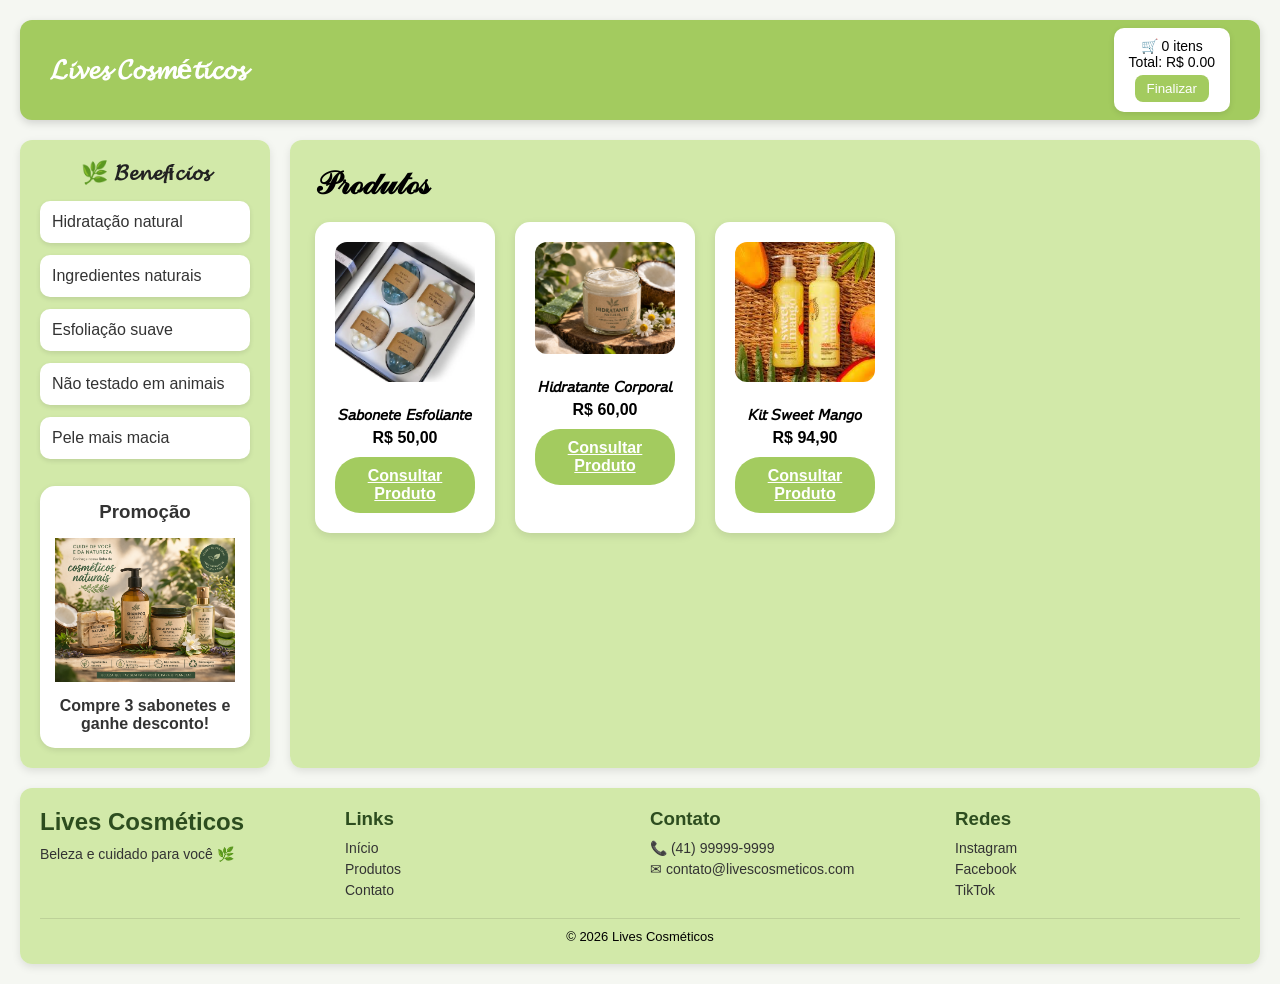
<file: av1--main/index.html>
<!DOCTYPE html>
<html lang="pt-br">

<head>
  <meta charset="UTF-8">
  <meta name="viewport" content="width=device-width, initial-scale=1.0">
  <title>Lives Cosméticos</title>
  <link rel="stylesheet" href="style.css">
</head>

<body>

<header class="haha0">

  <h1 class="logo">𝓛𝓲𝓿𝓮𝓼 𝓒𝓸𝓼𝓶é𝓽𝓲𝓬𝓸𝓼</h1>

  <div class="carrinho">
    🛒 <span id="contador">0</span> itens
    <br>
    Total: <span id="total">R$ 0.00</span>
    <br>
    <button onclick="finalizarCompra()" class="finalizar">
      Finalizar
    </button>
  </div>

</header>

<main class="haha1">

  <h1>𝒫𝓇ℴ𝒹𝓊𝓉ℴ𝓈</h1>

  <div class="produto">

    <div class="divv">
      <img src="imagen/sabonete.webp" alt="Sabonete esfoliante">
      <h3>𝘚𝘢𝘣𝘰𝘯𝘦𝘵𝘦 𝘌𝘴𝘧𝘰𝘭𝘪𝘢𝘯𝘵𝘦</h3>
      <p>R$ 50,00</p>
      <a href="sabonete_esfoliante.html" class="btn">Consultar Produto</a>
    </div>

    <div class="divv">
      <img src="imagen/hidratante.png" alt="Hidratante corporal">
      <h3>𝘏𝘪𝘥𝘳𝘢𝘵𝘢𝘯𝘵𝘦 𝘊𝘰𝘳𝘱𝘰𝘳𝘢𝘭</h3>
      <p>R$ 60,00</p>
      <a href="hidratante.html"  class="btn">Consultar Produto</a>
    </div>

     <div class="divv">
      <img src="imagen/kit.jpeg"web alt="kit sweet mango">
      <h3>𝘒𝘪𝘵 𝘚𝘸𝘦𝘦𝘵 𝘔𝘢𝘯𝘨𝘰</h3>
      <p>R$ 94,90</p>
      <a href="hidratante.html"  class="btn">Consultar Produto</a>
    </div>

  </div>

</main>

<aside class="haha2">

  <h2>🌿 𝓑𝓮𝓷𝓮𝓯í𝓬𝓲𝓸𝓼</h2>

  <ul class="beneficios">
    <li>Hidratação natural</li>
    <li>Ingredientes naturais</li>
    <li>Esfoliação suave</li>
    <li>Não testado em animais</li>
    <li>Pele mais macia</li>
  </ul>

  <div class="promo">
    <h3>Promoção</h3>
    <img src="imagen/combo promo.png" alt="Combo promoção">
    <p>Compre 3 sabonetes e ganhe desconto!</p>
  </div>

</aside>

<footer class="haha3">
  <div class="footer-container">

    <div class="footer-section">
      <h2>Lives Cosméticos</h2>
      <p>Beleza e cuidado para você 🌿</p>
    </div>

    <div class="footer-section">
      <h3>Links</h3>
      <a href="#">Início</a>
      <a href="#">Produtos</a>
      <a href="#">Contato</a>
    </div>

    <div class="footer-section">
      <h3>Contato</h3>
      <p>📞 (41) 99999-9999</p>
      <p>✉ contato@livescosmeticos.com</p>
    </div>

    <div class="footer-section">
      <h3>Redes</h3>
      <a href="#">Instagram</a>
      <a href="#">Facebook</a>
      <a href="#">TikTok</a>
    </div>

  </div>

  <div class="footer-bottom">
    © 2026 Lives Cosméticos
  </div>
</footer>

</body>
</html>
</file>
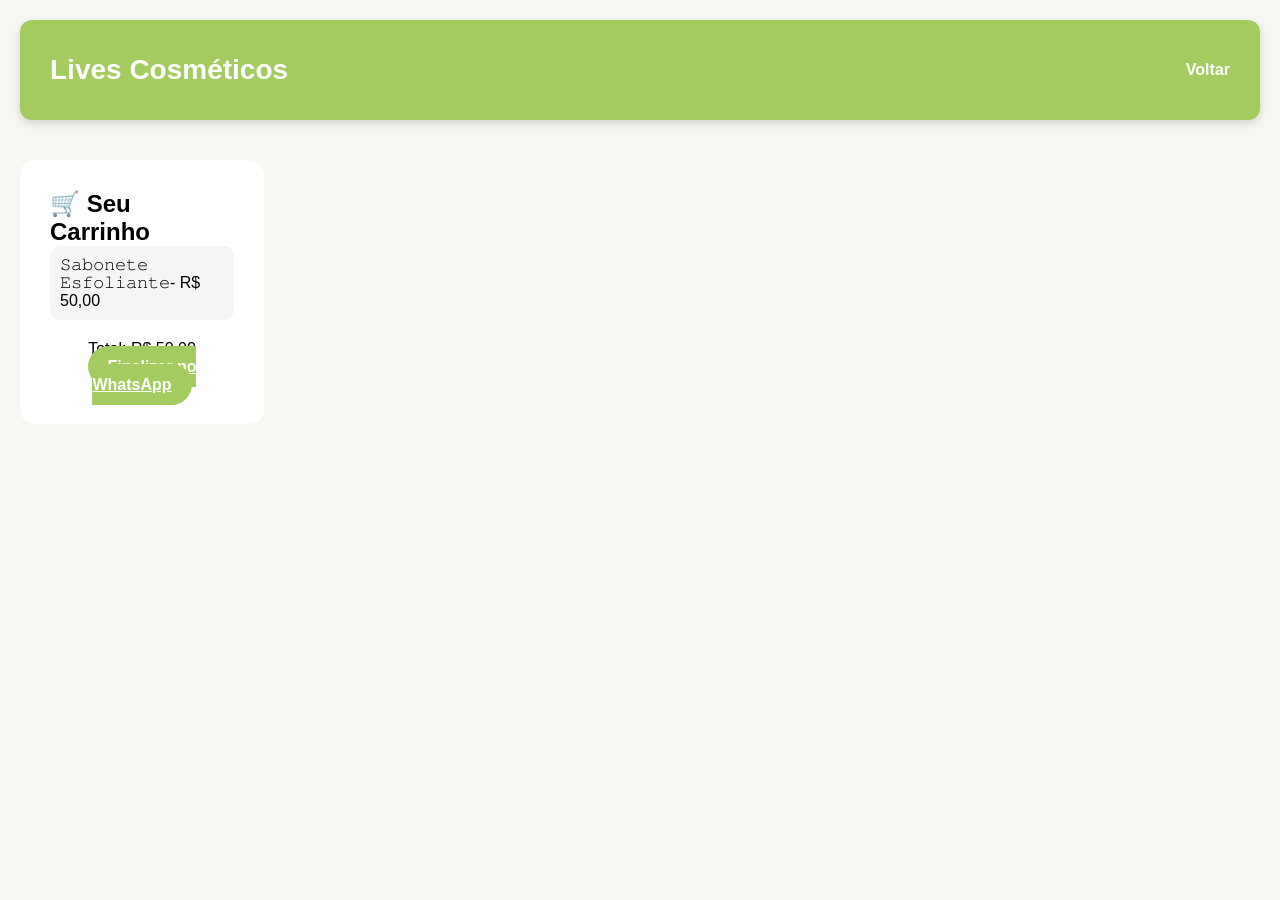
<file: carrinho.html>
<!DOCTYPE html>
<html lang="pt-br">
<head>
<meta charset="UTF-8">
<meta name="viewport" content="width=device-width, initial-scale=1.0">
<title>Carrinho</title>
<link rel="stylesheet" href="style.css">
</head>

<body>

<header class="haha0">
  <h1>Lives Cosméticos</h1>
  <nav class="menu">
    <a href="index.html">Voltar</a>
  </nav>
</header>

<main class="carrinho-page">

  <h2>🛒 Seu Carrinho</h2>

  <div class="item-carrinho">
    <span> 𝚂𝚊𝚋𝚘𝚗𝚎𝚝𝚎 𝙴𝚜𝚏𝚘𝚕𝚒𝚊𝚗𝚝𝚎- R$ 50,00</span>
  </div>

  <div class="resumo">
    <p>Total: R$ 50,00</p>

    <a href="https://wa.me/5545991450968?text=Quero%20comprar%20o%20sabonete"
       class="botao">
       Finalizar no WhatsApp
    </a>
  </div>

</main>

</body>
</html>
</file>
<file: av1--main/style.css>
*{
margin:0;
padding:0;
box-sizing:border-box;
}


body{
display:grid;
grid-template-areas:
"haha0 haha0"
"haha2 haha1"
"haha3 haha3";

grid-template-rows:100px auto auto;
grid-template-columns:1fr 4fr;

gap:20px;
font-family:Arial, sans-serif;
background:#f5f7f2;
padding:20px;
}

/* HEADER */
.haha0{
grid-area:haha0;
background:rgb(163,203,95);
display:flex;
justify-content:space-between;
align-items:center;
padding:0 30px;
border-radius:12px;
box-shadow:0 3px 8px rgba(0,0,0,0.15);
}

.haha0 h1{
color:white;
font-size:28px;
}

.menu{
display:flex;
gap:25px;
}

.menu a{
text-decoration:none;
color:white;
font-weight:bold;
transition:0.3s;
}

.menu a:hover{
color:#2d4d1f;
}

.carrinho{
background:white;
padding:10px 15px;
border-radius:10px;
font-size:14px;
box-shadow:0 2px 6px rgba(0,0,0,0.1);
text-align:center;
}

.finalizar{
background:rgb(163,203,95);
color:white;
border:none;
padding:6px 12px;
border-radius:8px;
cursor:pointer;
margin-top:5px;
}

.finalizar:hover{
background:rgb(140,180,70);
}

/* MAIN */
.haha1{
grid-area:haha1;
background:rgba(187,225,122,0.6);
padding:25px;
border-radius:12px;
box-shadow:0 3px 8px rgba(0,0,0,0.1);
}

/* ASIDE */
.haha2{
grid-area:haha2;
background:rgba(187,225,122,0.6);
padding:20px;
border-radius:12px;
box-shadow:0 3px 8px rgba(0,0,0,0.1);
display:flex;
flex-direction:column;
align-items:center;
}

.haha2 h2{
margin-bottom:15px;
font-size:22px;
color:#222;
}

.beneficios{
list-style:none;
width:100%;
}

.beneficios li{
background:white;
color:#333;
padding:12px;
margin-bottom:12px;
border-radius:10px;
font-size:16px;
box-shadow:0 2px 5px rgba(0,0,0,0.1);
}

.promo{
background:white;
color:#333;
padding:15px;
border-radius:15px;
text-align:center;
font-weight:bold;
margin-top:15px;
box-shadow:0 2px 6px rgba(0,0,0,0.1);
}

.promo img{
width:180px;
display:block;
margin:15px auto;
}

/* FOOTER AREA */
.haha3{
grid-area:haha3;
background:rgba(187,225,122,0.6);
padding:20px;
border-radius:12px;
box-shadow:0 3px 8px rgba(0,0,0,0.1);
}

.carrinho-page{
background:white;
padding:30px;
border-radius:15px;
margin-top:20px;
}

.item-carrinho{
background:#f5f5f5;
padding:10px;
border-radius:10px;
margin-bottom:10px;
}

.resumo{
margin-top:20px;
text-align:center;
}


.produto{
display:flex;
flex-wrap:wrap;
gap:20px;
margin-top:20px;
}

.produto-img img{
width:100%;
max-width:300px;
border-radius:12px;
display:block;
margin:auto;
}

.divv{
background:white;
border-radius:15px;
box-shadow:0 3px 8px rgba(0,0,0,0.1);
padding:20px;
width:180px;
text-align:center;
transition: transform 0.25s, box-shadow 0.25s;
}

.divv img{
width:100%;
border-radius:12px;
margin-bottom:10px;
}

.divv h3{
margin:10px 0 5px;
font-size:16px;
}

.divv p{
font-weight:bold;
margin-bottom:10px;
}

.divv:hover{
transform:translateY(-6px);
box-shadow:0 6px 14px rgba(0,0,0,0.15);
}

.btn{
background:rgb(163,203,95);
color:white;
border:none;
padding:10px 18px;
border-radius:25px;
cursor:pointer;
font-weight:bold;
transition:0.3s;
display:inline-block;
}

.botao{
background:rgb(163,203,95);
color:white;
border:none;
padding:12px 20px;
border-radius:25px;
cursor:pointer;
font-weight:bold;
transition:0.3s;
}

.botao:hover{
background:rgb(140,180,70);
transform:scale(1.05);
}

.btn:hover{
background:rgb(140,180,70);
}



.msg{
display:none;
color:green;
margin-top:10px;
}

#add1:checked ~ .msg{
display:block;
}


/* FOOTER */
.footer-container{
display:grid;
grid-template-columns:repeat(auto-fit, minmax(180px,1fr));
gap:20px;
}

.footer-section h2,
.footer-section h3{
color:#2d4d1f;
margin-bottom:10px;
}

.footer-section p,
.footer-section a{
display:block;
color:#333;
font-size:14px;
text-decoration:none;
margin-bottom:5px;
}

.footer-section a{
transition:0.3s;
}

.footer-section a:hover{
color:rgb(163,203,95);
}

.footer-bottom{
text-align:center;
margin-top:15px;
padding-top:10px;
border-top:1px solid rgba(0,0,0,0.1);
font-size:13px;
}

/* TABLET */
@media (max-width:900px){

body{
grid-template-areas:
"haha0"
"haha1"
"haha2"
"haha3";

grid-template-columns:1fr;
}

.divv{
width:45%;
}

}

/* CELULAR */
@media (max-width:600px){

body{
padding:10px;
gap:10px;
}

.haha0{
flex-direction:column;
gap:10px;
height:auto;
padding:15px;
text-align:center;
}

.menu{
flex-wrap:wrap;
justify-content:center;
gap:10px;
}

.carrinho{
width:100%;
}

.produto{
justify-content:center;
}

.divv{
width:100%;
}

.promo img{
width:130px;
}

.footer-container{
grid-template-columns:1fr;
text-align:center;
}

}
</file>
<file: style.css>
*{
margin:0;
padding:0;
box-sizing:border-box;
}


body{
display:grid;
grid-template-areas:
"haha0 haha0"
"haha2 haha1"
"haha3 haha3";

grid-template-rows:100px auto auto;
grid-template-columns:1fr 4fr;

gap:20px;
font-family:Arial, sans-serif;
background:#f5f7f2;
padding:20px;
}

/* HEADER */
.haha0{
grid-area:haha0;
background:rgb(163,203,95);
display:flex;
justify-content:space-between;
align-items:center;
padding:0 30px;
border-radius:12px;
box-shadow:0 3px 8px rgba(0,0,0,0.15);
}

.haha0 h1{
color:white;
font-size:28px;
}

.menu{
display:flex;
gap:25px;
}

.menu a{
text-decoration:none;
color:white;
font-weight:bold;
transition:0.3s;
}

.menu a:hover{
color:#2d4d1f;
}

.carrinho{
background:white;
padding:10px 15px;
border-radius:10px;
font-size:14px;
box-shadow:0 2px 6px rgba(0,0,0,0.1);
text-align:center;
}

.finalizar{
background:rgb(163,203,95);
color:white;
border:none;
padding:6px 12px;
border-radius:8px;
cursor:pointer;
margin-top:5px;
}

.finalizar:hover{
background:rgb(140,180,70);
}

/* MAIN */
.haha1{
grid-area:haha1;
background:rgba(187,225,122,0.6);
padding:25px;
border-radius:12px;
box-shadow:0 3px 8px rgba(0,0,0,0.1);
}

/* ASIDE */
.haha2{
grid-area:haha2;
background:rgba(187,225,122,0.6);
padding:20px;
border-radius:12px;
box-shadow:0 3px 8px rgba(0,0,0,0.1);
display:flex;
flex-direction:column;
align-items:center;
}

.haha2 h2{
margin-bottom:15px;
font-size:22px;
color:#222;
}

.beneficios{
list-style:none;
width:100%;
}

.beneficios li{
background:white;
color:#333;
padding:12px;
margin-bottom:12px;
border-radius:10px;
font-size:16px;
box-shadow:0 2px 5px rgba(0,0,0,0.1);
}

.promo{
background:white;
color:#333;
padding:15px;
border-radius:15px;
text-align:center;
font-weight:bold;
margin-top:15px;
box-shadow:0 2px 6px rgba(0,0,0,0.1);
}

.promo img{
width:180px;
display:block;
margin:15px auto;
}

/* FOOTER AREA */
.haha3{
grid-area:haha3;
background:rgba(187,225,122,0.6);
padding:20px;
border-radius:12px;
box-shadow:0 3px 8px rgba(0,0,0,0.1);
}

.carrinho-page{
background:white;
padding:30px;
border-radius:15px;
margin-top:20px;
}

.item-carrinho{
background:#f5f5f5;
padding:10px;
border-radius:10px;
margin-bottom:10px;
}

.resumo{
margin-top:20px;
text-align:center;
}


.produto{
display:flex;
flex-wrap:wrap;
gap:20px;
margin-top:20px;
}

.produto-img img{
width:100%;
max-width:300px;
border-radius:12px;
display:block;
margin:auto;
}

.divv{
background:white;
border-radius:15px;
box-shadow:0 3px 8px rgba(0,0,0,0.1);
padding:20px;
width:180px;
text-align:center;
transition: transform 0.25s, box-shadow 0.25s;
}

.divv img{
width:100%;
border-radius:12px;
margin-bottom:10px;
}

.divv h3{
margin:10px 0 5px;
font-size:16px;
}

.divv p{
font-weight:bold;
margin-bottom:10px;
}

.divv:hover{
transform:translateY(-6px);
box-shadow:0 6px 14px rgba(0,0,0,0.15);
}

.btn{
background:rgb(163,203,95);
color:white;
border:none;
padding:10px 18px;
border-radius:25px;
cursor:pointer;
font-weight:bold;
transition:0.3s;
display:inline-block;
}

.botao{
background:rgb(163,203,95);
color:white;
border:none;
padding:12px 20px;
border-radius:25px;
cursor:pointer;
font-weight:bold;
transition:0.3s;
}

.botao:hover{
background:rgb(140,180,70);
transform:scale(1.05);
}

.btn:hover{
background:rgb(140,180,70);
}



.msg{
display:none;
color:green;
margin-top:10px;
}

#add1:checked ~ .msg{
display:block;
}


/* FOOTER */
.footer-container{
display:grid;
grid-template-columns:repeat(auto-fit, minmax(180px,1fr));
gap:20px;
}

.footer-section h2,
.footer-section h3{
color:#2d4d1f;
margin-bottom:10px;
}

.footer-section p,
.footer-section a{
display:block;
color:#333;
font-size:14px;
text-decoration:none;
margin-bottom:5px;
}

.footer-section a{
transition:0.3s;
}

.footer-section a:hover{
color:rgb(163,203,95);
}

.footer-bottom{
text-align:center;
margin-top:15px;
padding-top:10px;
border-top:1px solid rgba(0,0,0,0.1);
font-size:13px;
}

/* TABLET */
@media (max-width:900px){

body{
grid-template-areas:
"haha0"
"haha1"
"haha2"
"haha3";

grid-template-columns:1fr;
}

.divv{
width:45%;
}

}

/* CELULAR */
@media (max-width:600px){

body{
padding:10px;
gap:10px;
}

.haha0{
flex-direction:column;
gap:10px;
height:auto;
padding:15px;
text-align:center;
}

.menu{
flex-wrap:wrap;
justify-content:center;
gap:10px;
}

.carrinho{
width:100%;
}

.produto{
justify-content:center;
}

.divv{
width:100%;
}

.promo img{
width:130px;
}

.footer-container{
grid-template-columns:1fr;
text-align:center;
}

}
</file>
